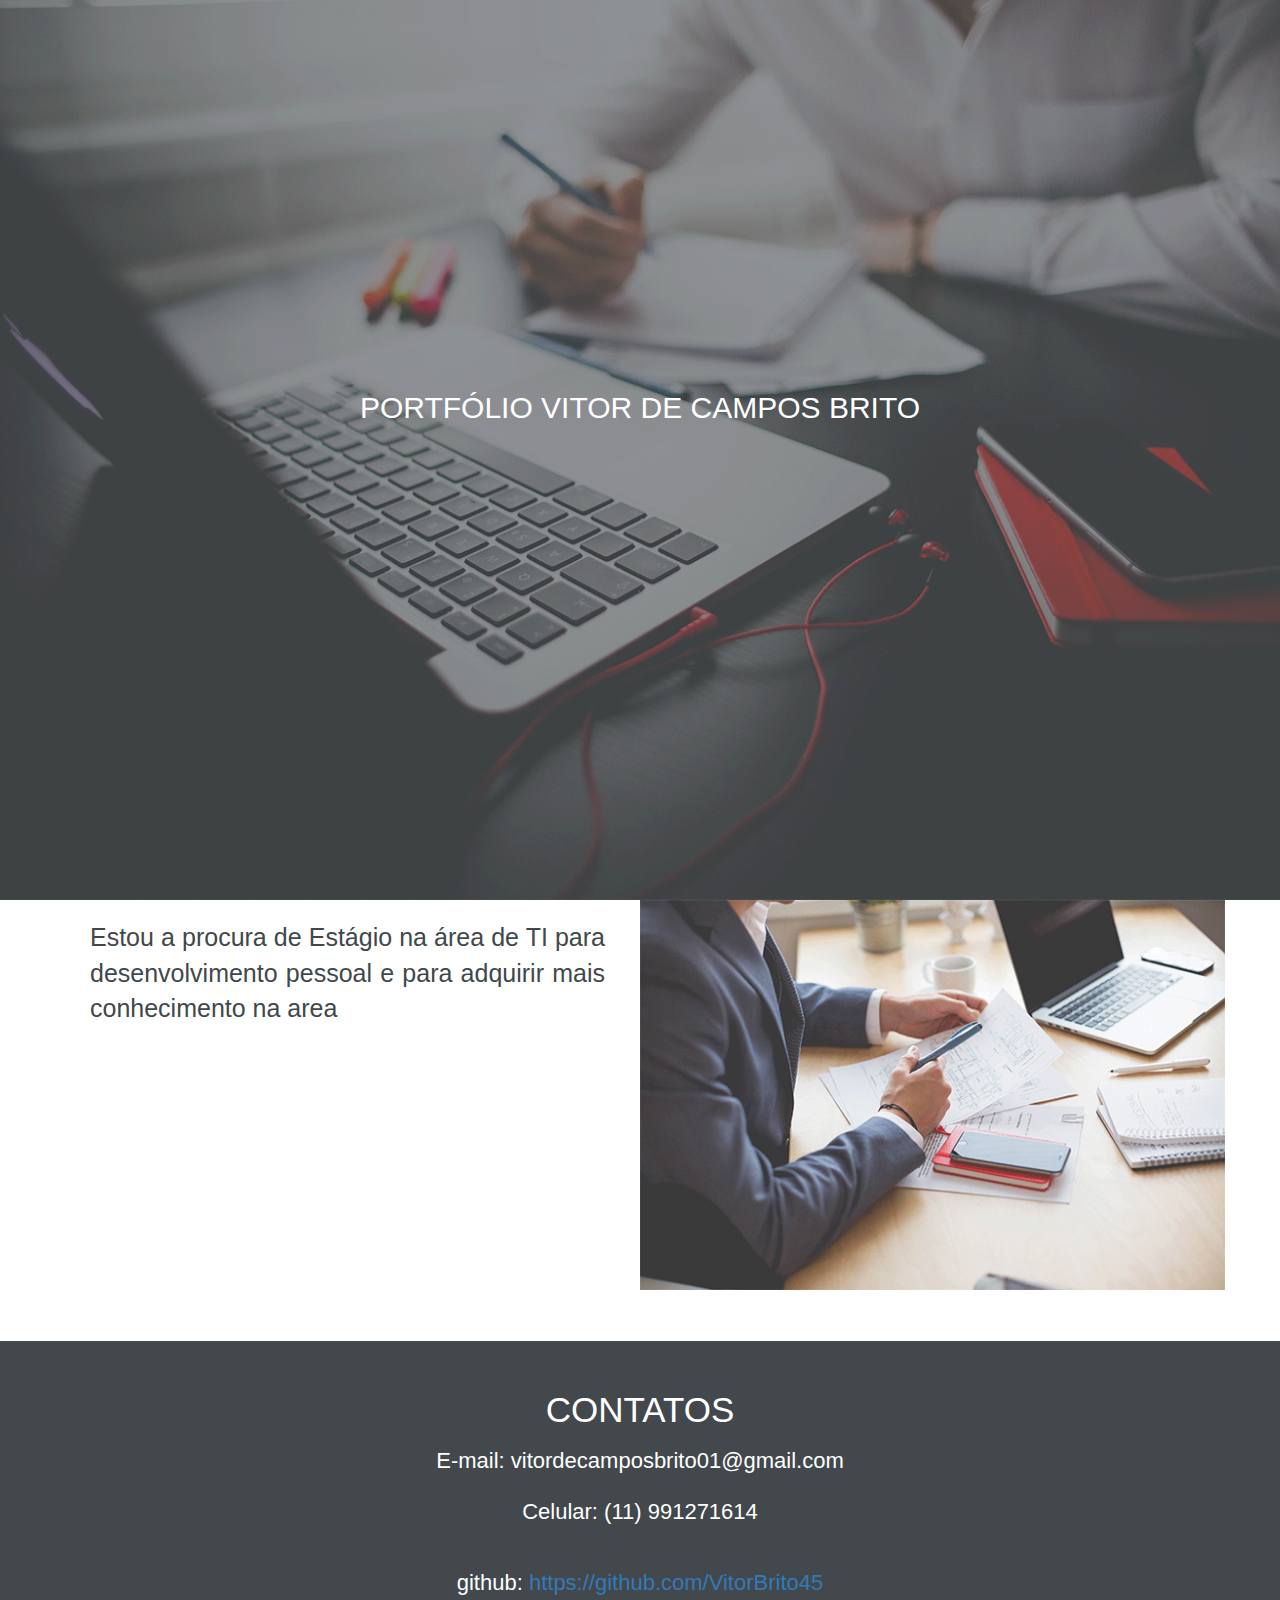
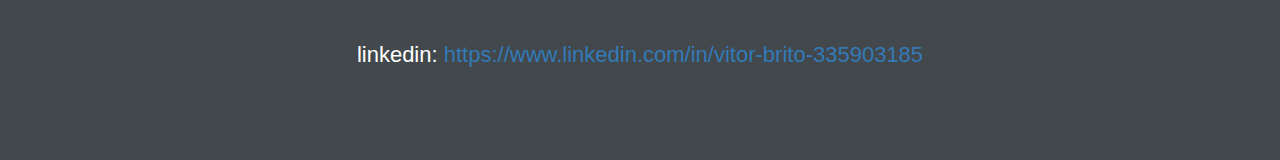
<file: index.html>
<!DOCTYPE html>
<html>
<head>
	<meta charset="utf-8">
	<title>Portfólio Vitor de Campos Brito</title>

	<!-- Bootstrap CSS -->
	<link rel="stylesheet" type="text/css" href="css/bootstrap.min.css">

	<!-- Custom CSS -->
	<link rel="stylesheet" type="text/css" href="css/style.css">

	<!-- Animation Css -->
	<link rel="stylesheet" href="css/animate.css">

</head>
<body>
<header>
	<div id="homeFullScreen">
		<div class="headertext">
			<h2>Portfólio Vitor de Campos Brito</h2>
			<p>
				
				<br />
			</p>
		</div><!-- End HeaderText -->
	</div><!-- End homeFullScreen -->
</header><!-- End Header -->

<section class="feature">
	<div class="container">
		<div class="row">
			<div class="col-md-6 col-sm-6">
				<div class="feature-box">

					<p> Estou a procura de Estágio na área de TI para desenvolvimento pessoal e para adquirir mais conhecimento na area </p>
					
				</div>
			</div><!-- End col-md-6 -->
			<div class="col-md-6 col-sm-6 nopadding">
				<img src="images/1.png">
			</div><!-- End col-md-6 -->

			<div class="clearfix"></div><!-- End clearfix -->
			<div class="col-md-6 col-sm-6">
			</div><!-- End col-md-6 -->
		</div>
	</div>
</section>

<!-- portfolio -->

<!-- Call to Action -->
<section class="call-top-action text-center">
	<div class="container">
		<div class="row">
			<div class="col-md-12">
				<h1>Contatos</h1>

			
				<p>E-mail: vitordecamposbrito01@gmail.com
				<br/>
				<p> Celular: (11) 991271614 </p>
				<br>
				<p> github: <a href=" https://github.com/VitorBrito45  "> https://github.com/VitorBrito45  </a> </p> 
				<br>
				<p> linkedin: <a href="https://www.linkedin.com/in/vitor-brito-335903185"> https://www.linkedin.com/in/vitor-brito-335903185 </a></p>
				<br>		

			</div><!-- End col-md-12 -->
		</div><!-- End row -->
	</div><!-- End container -->
</section>
<a href= https://www.linkedin.com/in/vitor-brito-335903185></a>
	
<!-- Main JS -->
<script type="text/javascript" src="js/jquery-main.js"></script>

<!-- Bootstrap JS -->
<script type="text/javascript" src="js/bootstrap.min.js"></script>

<!-- Custom JS -->
<script type="text/javascript" src="js/custom.js"></script>


</body>
</html>
</file>
<file: css/style.css>
/*
	Rocket Internet by TEMPLATE STOCK
    templatestock.co @templatestock
	Released for free under the Creative Commons Attribution 3.0 license (templated.co/license)
*/

/* Typography CSS */
body
{
    font-family: 'Lato', sans-serif;
    color: #41484b;
}



/* Heder */
#homeFullScreen {
    width: 100%;
    background-repeat: no-repeat;
    background-attachment: scroll;
    background-size: cover;
    background-position: top center;
}

#homeFullScreen {
    background-image: url('../images/header.png');
    overflow: hidden;
}

#homeFullScreen {
    display: table-cell;
    vertical-align: middle;
    text-align: center;
    margin: auto;
}

.headertext
{
    font-size: 60px;
    color: #fff;
    text-transform: uppercase;
}

.header-text h1
{
    font-size: 60px;
    color: #fff;
    text-transform: uppercase;
}

.header-text .vertical-line
{
    height: 2px;
    background-color: #fff;
    width: 150px;
    margin: 0 auto;
    margin-top: 15px;
    margin-bottom: 30px;
}

.header-text p
{
    font-size: 26px;
    color: #fff;
}


/* feature */
.feature img
{
    width: 100%;
}

.nopadding {
   padding: 0 !important;
   margin: 0 !important;
}

.feature-box
{
    padding: 20px;
}

.feature-box h1
{
    font-size: 35px;
    text-transform: uppercase;
    font-weight: 600;   
    margin-top: 2em;
}

.feature-box p
{
    font-size: 25px;
    text-align: justify;
}

/* Portfolio */
.portfolio .heading
{
    font-size: 35px;
    text-transform: uppercase;
    font-weight: 600;
    text-align: center;
    margin: 50px 0px;
}

.portfolio img
{
    width: 100%;
    cursor: pointer;
}

.portfolio .last-img
{
    margin-bottom: 20px;
}

/* Call to Action */
.call-top-action
{
    background-color: #42484c;
    color: #fff;
    padding: 50px 0px;
    margin-top: 50px;
}

.call-top-action h1
{
    font-size: 35px;
    text-transform: uppercase;
    margin-bottom: 25px;
    margin: 0px;
}

.call-top-action p
{
    font-size: 22px;
    margin-bottom: 20px;
}

.call-top-action span
{

    font-size: 24px;
    font-weight: bold;
}

/* Footer */
footer
{
    text-align: center;
    margin-top: 30px;
}

footer ul
{
    padding: 0px;
    list-style: none;
    margin: 20px;
}

footer ul li
{
    display: inline-block;
    margin-left: 15px;
}

footer ul li a span
{
    width: 50px;
    height: 50px;
    background: #42484C;
    display: block;
    font-size: 30px;
    line-height: 50px;
    color: #fff;
    border-radius: 50%;
}

footer .copyright
{
    font-size: 22px;
    margin-bottom: 20px;
    display: block;
}



/* Extra Small devices  */
@media (max-width: 480px) {
	
}

/* Extra Small devices  */
@media (max-width: 767px) {
    .header-text h1 {
        font-size: 45px;
    }

    .header-text .vertical-line {        
        margin-top: 15px;
        margin-bottom: 15px;
    }

    .header-text p {
        font-size: 20px;
        color: #fff;
    }

    .feature-box {
        padding: 0px;
    }

    .feature-box h1 {
        font-size: 25px;
        margin-top: 2em;
    }

    .feature-box p {
        font-size: 20px;
        text-align: justify;
    }

    .nopadding {
        padding: 15px !important;
        margin: 0 !important;
    }

    .portfolio img {        
        margin-bottom: 15px;
    }

    .call-top-action h1 {
        font-size: 24px;
        text-transform: uppercase;
        margin-bottom: 15px !important;
        margin: 0px;
    }

    .call-top-action p {
        font-size: 14px;
        margin-bottom: 10px;
    }

    .call-top-action span {
        font-size: 15px;
        font-weight: bold;
    }

    footer ul li a span {
        width: 40px;
        height: 40px;
        background: #42484C;
        display: block;
        font-size: 22px;
        line-height: 40px;
        color: #fff;
        border-radius: 50%;
    }

    footer .copyright {
        font-size: 16px;
        margin-bottom: 20px;
        display: block;
    }
}


/* Small devices (tablets, 768px and up) */
@media (min-width: 768px) {  
    .header-text h1 {
        font-size: 45px;
    }

    .header-text p {
        font-size: 20px;
        color: #fff;
    }

    .feature-box h1 {
        font-size: 25px;
        text-transform: uppercase;
        font-weight: 600;
        margin-top: 1em;
    }
	
    .feature-box p {
        font-size: 18px;
        text-align: justify;
    }

    .call-top-action h1 {
        font-size: 25px;
        text-transform: uppercase;
        margin-bottom: 13px !important;
        margin: 0px;
    }

    .call-top-action p {
        font-size: 14px;
        margin-bottom: 13px;
    }

    .call-top-action span {
        font-size: 17px;
        font-weight: bold;
    }

    footer {
        text-align: center;
        margin-top: 23px;
    }

    footer ul li a span {
        width: 40px;
        height: 40px;
        background: #42484C;
        display: block;
        font-size: 22px;
        line-height: 40px;
        color: #fff;
        border-radius: 50%;
    }   

    footer .copyright {
        font-size: 18px;
    }



}

/* Medium devices (desktops, 992px and up) */
@media (min-width: 992px) { 
    .feature-box {
        padding: 10px;
    }

    .feature-box h1 {
        font-size: 30px;    
    }

    .feature-box p {
        font-size: 20px;
    }

    .call-top-action p
    {
        font-size: 19px;
    }

    .call-top-action h1 {
        font-size: 30px;
       margin-bottom: 15px !important;
    }

    .call-top-action span {
        font-size: 20px;
    }
}

/* Large devices (large desktops, 1200px and up) */
@media (min-width: 1200px) {
    /* Typography CSS */
body
{
    font-family: 'Lato', sans-serif;
    color: #41484b;
}



/* Heder */
#homeFullScreen {
    width: 100%;
    background-repeat: no-repeat;
    background-attachment: scroll;
    background-size: cover;
    background-position: top center;
}

#homeFullScreen {
    background-image: url('../images/header.png');
    overflow: hidden;
}

#homeFullScreen {
    display: table-cell;
    vertical-align: middle;
    text-align: center;
    margin: auto;
}

.header-text h1
{
    font-size: 60px;
    color: #fff;
    text-transform: uppercase;
}

.header-text .vertical-line
{
    height: 2px;
    background-color: #fff;
    width: 150px;
    margin: 0 auto;
    margin-top: 15px;
    margin-bottom: 30px;
}

.header-text p
{
    font-size: 26px;
    color: #fff;
}


/* feature */
.feature img
{
    width: 100%;
}

.nopadding {
   padding: 0 !important;
   margin: 0 !important;
}

.feature-box
{
    padding: 20px;
}

.feature-box h1
{
    font-size: 35px;
    text-transform: uppercase;
    font-weight: 600;   
    margin-top: 2em;
}

.feature-box p
{
    font-size: 25px;
    text-align: justify;
}

/* Portfolio */
.portfolio .heading
{
    font-size: 35px;
    text-transform: uppercase;
    font-weight: 600;
    text-align: center;
    margin: 50px 0px;
}

.portfolio img
{
    width: 100%;
    cursor: pointer;
}

#GH{
    color: #fff;
}

.portfolio .last-img
{
    margin-bottom: 20px;
}

/* Call to Action */
.call-top-action
{
    background-color: #42484c;
    color: #ffff;
    padding: 50px 0px;
    margin-top: 50px;
}

.call-top-action h1
{
    font-size: 35px;
    text-transform: uppercase;
    margin-bottom: 25px;
    margin: 0px;
}

.call-top-action p
{
    font-size: 22px;
    margin-bottom: 20px;
}

.call-top-action span
{

    font-size: 24px;
    font-weight: bold;
}

/* Footer */
footer
{
    text-align: center;
    margin-top: 30px;
}

footer ul
{
    padding: 0px;
    list-style: none;
    margin: 20px;
}

footer ul li
{
    display: inline-block;
    margin-left: 15px;
}

footer ul li a span
{
    width: 50px;
    height: 50px;
    background: #42484C;
    display: block;
    font-size: 30px;
    line-height: 50px;
    color: #fff;
    border-radius: 50%;
}

footer .copyright
{
    font-size: 22px;
    margin-bottom: 20px;
    display: block;
}


}
</file>
